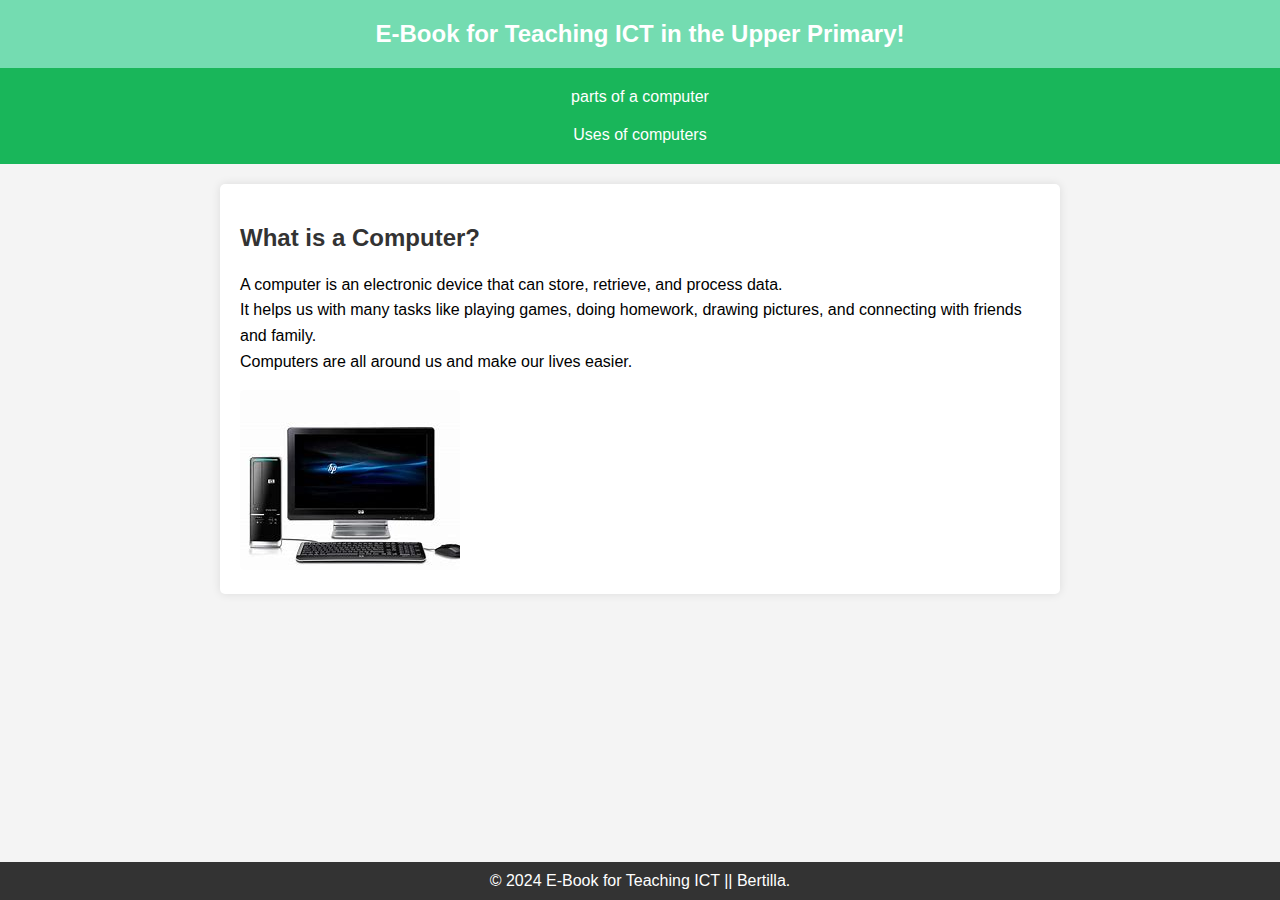
<file: index.html>
<!DOCTYPE html>
<html lang="en">
<head>
    <meta charset="UTF-8">
    <meta name="viewport" content="width=device-width, initial-scale=1.0">
    <title>E-Book for Teaching ICT</title>
    <link rel="stylesheet" href="style.css">
</head>
<body>
    <header>
        <h1>E-Book for Teaching ICT in the Upper Primary!</h1>
    </header>
    
    <nav>
        <a href="parts.html">parts of a computer</a> <br>
        <a href="uses.html">Uses of computers</a> <br>
    </nav>
    
    <div class="content">
        <h2>What is a Computer?</h2>
        <p>A computer is an electronic device that can store, retrieve, and process data.<br>
             It helps us with many tasks like playing games, doing homework, drawing pictures, and connecting with friends and family.<br> 
            Computers are all around us and make our lives easier.</p>
        
        <img src="computer.jpg" alt="computer">
        
    </div>
    
    <footer>
        <p>&copy; 2024 E-Book for Teaching ICT || Bertilla.</p>
    </footer>

</body>
</html>
</file>
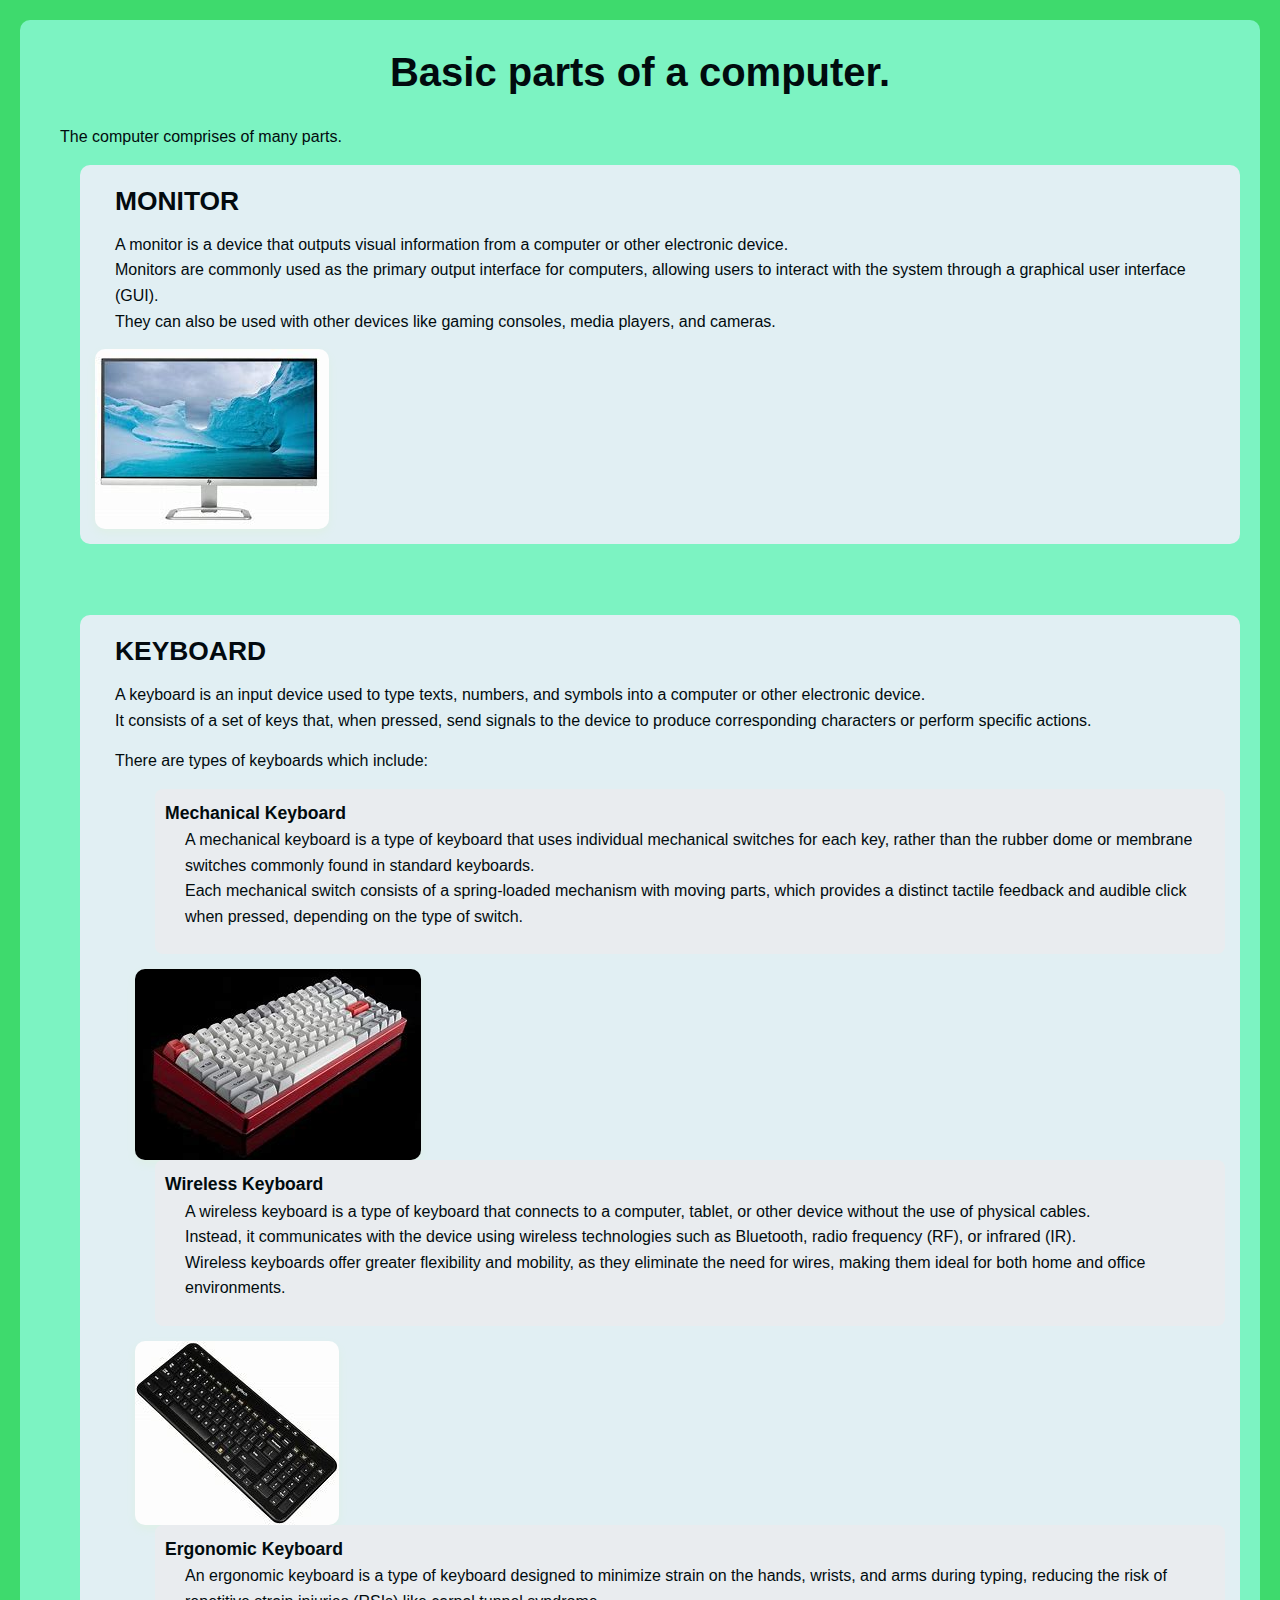
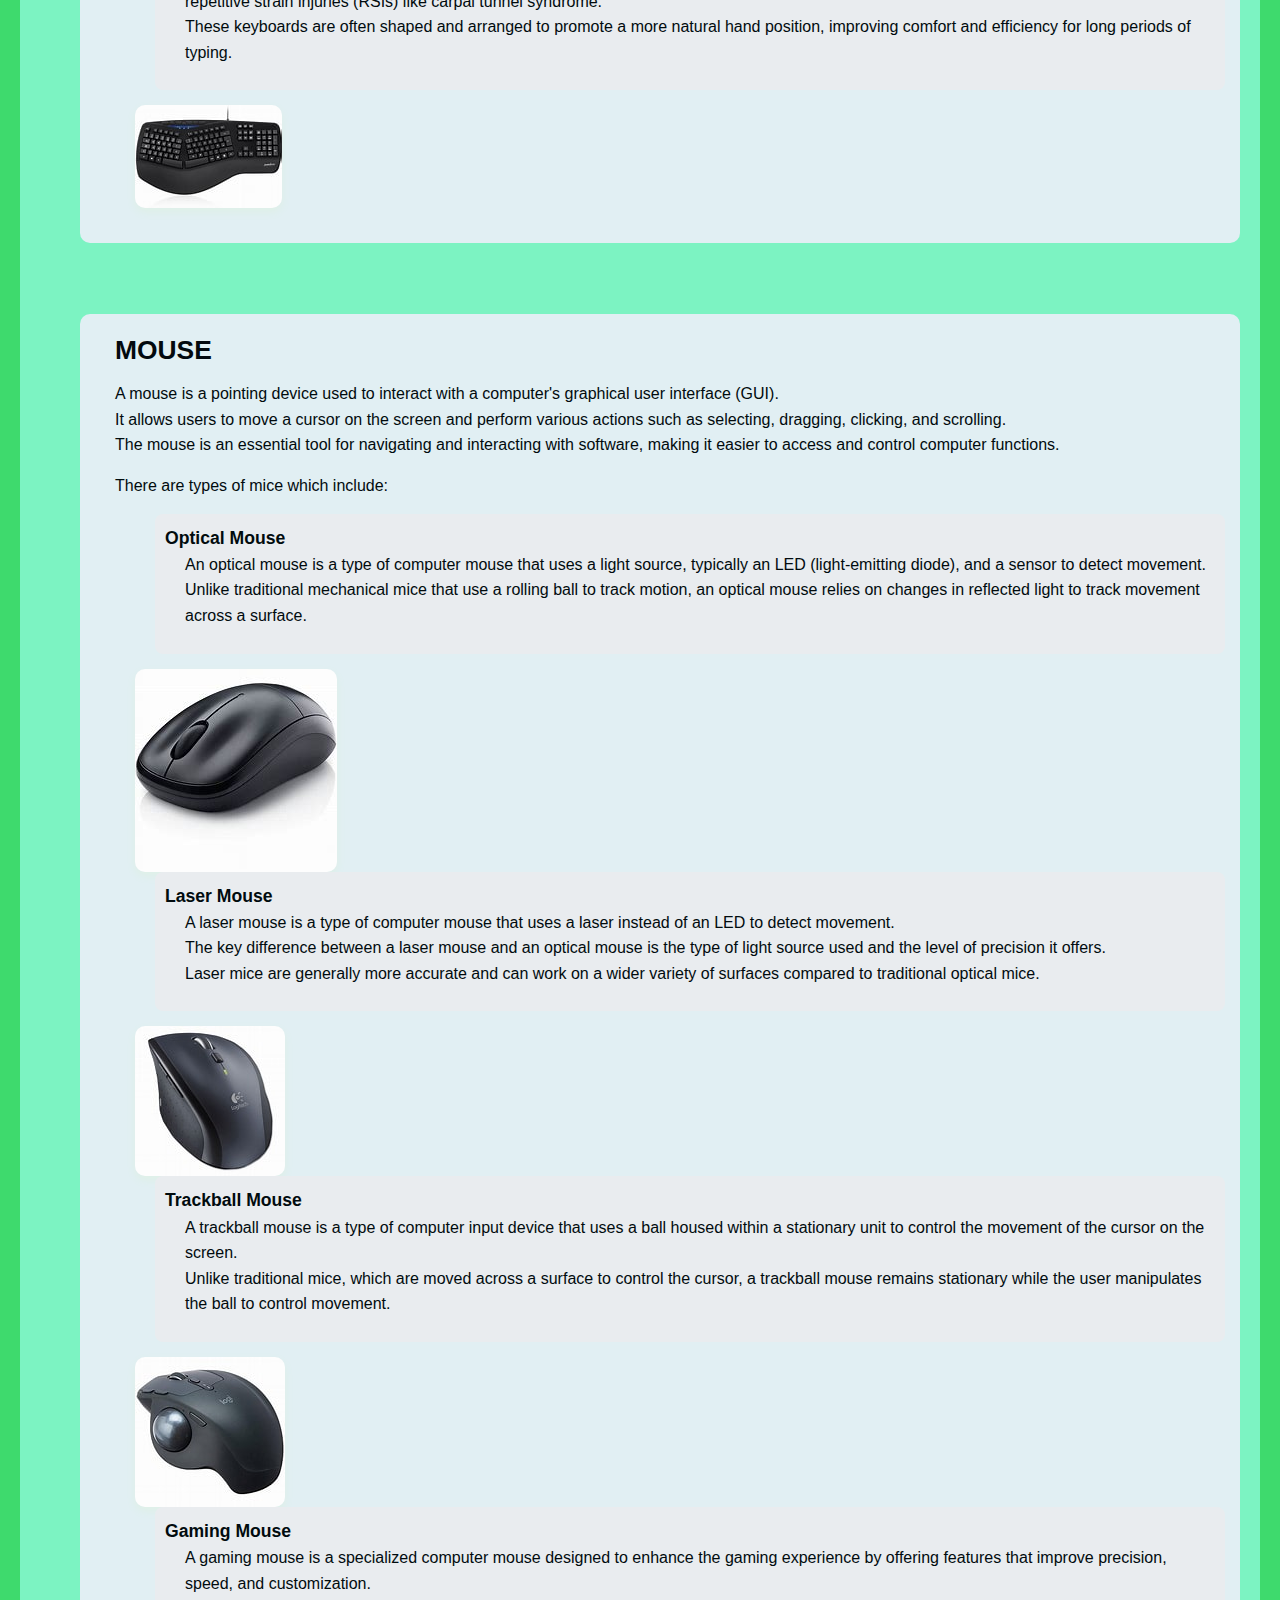
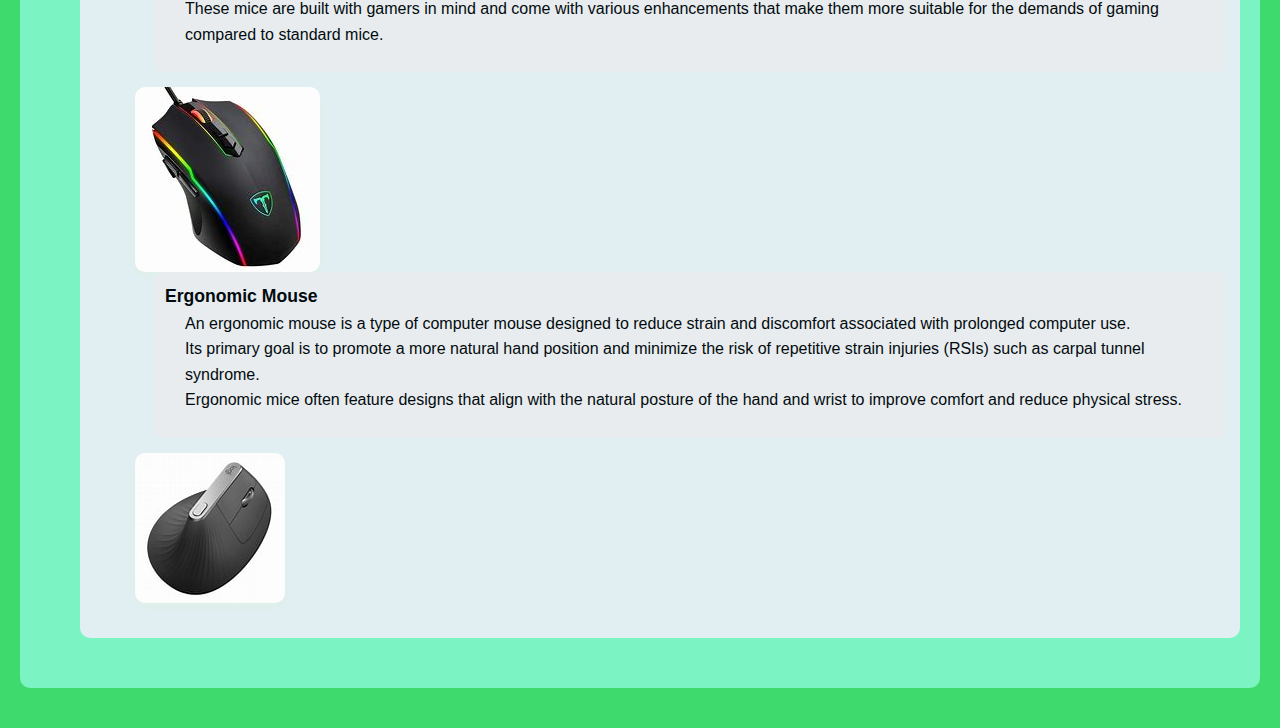
<file: parts.html>
<!DOCTYPE html>
<html lang="en">
<head>
    <meta charset="UTF-8">
    <meta name="viewport" content="width=device-width, initial-scale=1.0">
    <title>Basic Parts of a Computer</title>
    <link rel="stylesheet" href="parts.css">

</head>
<body>
    <header>
        <h1>Basic parts of a computer.</h1>
        <p> The computer comprises of many parts.<br>
            
            <ul>
                <li><h2><b>MONITOR</b></h2><p>
                    A monitor is a device that outputs visual information from a computer or other electronic device.<br> 
                    Monitors are commonly used as the primary output interface for computers, allowing users to interact with the system through a graphical user interface (GUI). <br>
                     They can also be used with other devices like gaming consoles, media players, and cameras.

                </p>
                <img src="monitor.jpg" alt="monitor">
            </li>
            <br>

            <p></p>
                <li><h2><b>KEYBOARD</b></h2><p>
                    A keyboard is an input device used to type texts, numbers, and symbols into a computer or other electronic device. <br>
                    It consists of a set of keys that, when pressed, send signals to the device to produce corresponding characters or perform specific actions.
                </p>
                <p> There are types of keyboards which include:</p>
                <ul>
                    <li><b>Mechanical Keyboard</b>
                        <p>
                        A mechanical keyboard is a type of keyboard that uses individual mechanical switches for each key, rather than the rubber dome or membrane switches commonly found in standard keyboards.<br>
                         Each mechanical switch consists of a spring-loaded mechanism with moving parts, which provides a distinct tactile feedback and audible click when pressed, depending on the type of switch.
                        </p>
                    </li>
                    <img src="mechanical.jpg" alt="keyboard">

                    <li><b>Wireless Keyboard</b>
                        <p>
                            A wireless keyboard is a type of keyboard that connects to a computer, tablet, or other device without the use of physical cables. <br>
                            Instead, it communicates with the device using wireless technologies such as Bluetooth, radio frequency (RF), or infrared (IR). <br>
                            Wireless keyboards offer greater flexibility and mobility, as they eliminate the need for wires, making them ideal for both home and office environments.
                        </p>
                    </li>
                    <img src="wireless.jpg" alt="keyboard">

                    <li><b>Ergonomic Keyboard</b>
                        <p>
                            An ergonomic keyboard is a type of keyboard designed to minimize strain on the hands, wrists, and arms during typing, reducing the risk of repetitive strain injuries (RSIs) like carpal tunnel syndrome.<br>
                             These keyboards are often shaped and arranged to promote a more natural hand position, improving comfort and efficiency for long periods of typing. 
                        </p>
                    </li>
                    <img src="ergonomic1.jpg" alt="keyboard">
                </ul>
                
                </li>
                <br>

                <p></p>

                <li><h2><b>MOUSE</b></h2><p>
                    A mouse is a pointing device used to interact with a computer's graphical user interface (GUI). <br>
                    It allows users to move a cursor on the screen and perform various actions such as selecting, dragging, clicking, and scrolling. <br>
                    The mouse is an essential tool for navigating and interacting with software, making it easier to access and control computer functions.<br>
                   <p> There are types of mice which include:</p>
                    <ul>
                        <li><b>Optical Mouse</b>
                            <p>
                                An optical mouse is a type of computer mouse that uses a light source, typically an LED (light-emitting diode), and a sensor to detect movement.<br>
                                 Unlike traditional mechanical mice that use a rolling ball to track motion, an optical mouse relies on changes in reflected light to track movement across a surface. 
                            </p>
                        </li>
                        <img src="optimal.jpg" alt="optimal">

                        <li><b>Laser Mouse</b>
                            <p>
                                A laser mouse is a type of computer mouse that uses a laser instead of an LED to detect movement. <br>
                                The key difference between a laser mouse and an optical mouse is the type of light source used and the level of precision it offers.<br>
                                 Laser mice are generally more accurate and can work on a wider variety of surfaces compared to traditional optical mice.
                            </p>
                        </li>
                        <img src="laser.jpg" alt="laser">

                        <li><b>Trackball Mouse</b>
                            <p>
                                A trackball mouse is a type of computer input device that uses a ball housed within a stationary unit to control the movement of the cursor on the screen.<br>
                                 Unlike traditional mice, which are moved across a surface to control the cursor, a trackball mouse remains stationary while the user manipulates the ball to control movement.
                            </p>
                        </li>
                        <img src="trackball.jpg" alt="trackball">

                        <li><b>Gaming Mouse</b>
                            <p>
                                A gaming mouse is a specialized computer mouse designed to enhance the gaming experience by offering features that improve precision, speed, and customization. <br>
                                These mice are built with gamers in mind and come with various enhancements that make them more suitable for the demands of gaming compared to standard mice.
                            </p>
                        </li>
                        <img src="game.jpg" alt="game">

                        <li><b>Ergonomic Mouse</b>
                            <p>
                                An ergonomic mouse is a type of computer mouse designed to reduce strain and discomfort associated with prolonged computer use.<br>
                                 Its primary goal is to promote a more natural hand position and minimize the risk of repetitive strain injuries (RSIs) such as carpal tunnel syndrome. <br>
                                Ergonomic mice often feature designs that align with the natural posture of the hand and wrist to improve comfort and reduce physical stress.
                            </p>
                        </li>
                        <img src="ergonomic.jpg" alt="ergonomic">
                    </ul>
                </p>

                
            </li>
            </ul>
        </p>
    </header>
</body>
</html>
</file>
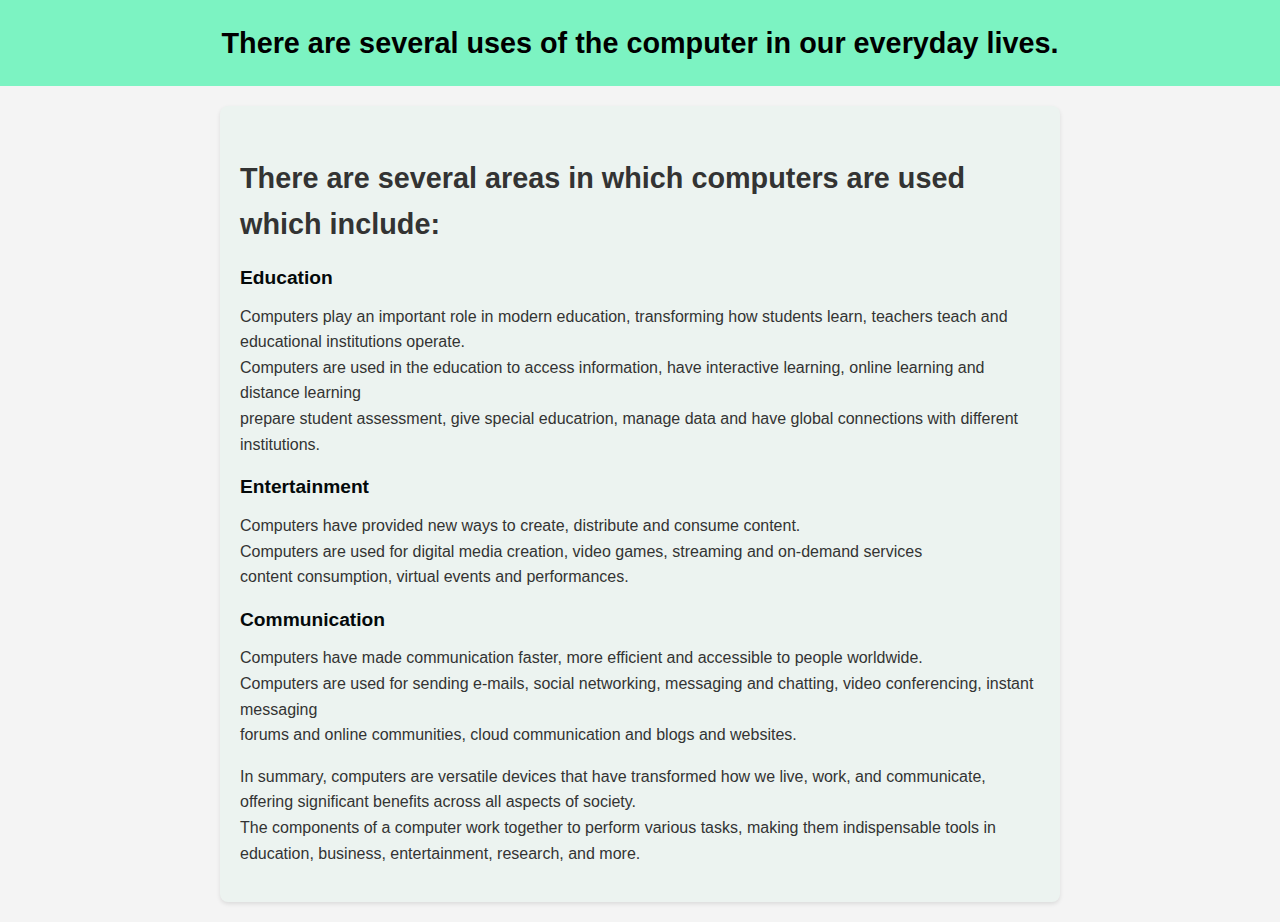
<file: uses.html>
<!DOCTYPE html>
<html lang="en">
<head>
    <meta charset="UTF-8">
    <meta name="viewport" content="width=device-width, initial-scale=1.0">
    <title>Uses of Computers in Everyday Life</title>
    <link rel="stylesheet" href="uses.css">
</head>
<body>
    <header>
        <h4>There are several uses of the computer in our everyday lives.</h4>
    </header>

    <div class="content">
        <h3>There are several areas in which computers are used which include:</h3>
        <ul>
            <li><b>Education</b>
                <p>Computers play an important role in modern education, transforming how students learn, teachers teach and educational institutions operate.<br>
                   Computers are used in the education to access information, have interactive learning, online learning and distance learning<br>
                   prepare student assessment, give special educatrion, manage data and have global connections with different institutions.
                </p>
            </li>
            <li><b>Entertainment</b>
                <p>
                    Computers have provided new ways to create, distribute and consume content.<br>
                    Computers are used for digital media creation, video games, streaming and on-demand services<br>
                    content consumption, virtual events and performances.
                </p>
            </li>
            <li><b>Communication</b>
                <p>
                    Computers have made communication faster, more efficient and accessible to people worldwide.<br>
                    Computers are used for sending e-mails, social networking, messaging and chatting, video conferencing, instant messaging<br>
                    forums and online communities, cloud communication and blogs and websites.
                </p>
            </li>
        </ul>

        <p></p>

        <p>In summary, computers are versatile devices that have transformed how we live, work, and 
            communicate, offering significant benefits across all aspects of society.<br>
            The components of a computer work together to perform various tasks, 
            making them indispensable tools in education, business,
            entertainment, research, and more.
        </p>

        
    </div>
    
</body>
</html>
</file>
<file: style.css>
body {
    font-family: Arial, sans-serif;
    margin: 0;
    padding: 0;
    background-color: #f4f4f4;
}

/* Header styles */
header {
    background-color: hsl(155, 60%, 66%); 
    color: white;
    text-align: center;
    padding: 20px 0;
}

header h1 {
    margin: 0;
    font-size: 24px;
}

/* Navigation styles */
nav {
    background-color: #19b65a;
    color: white;
    padding: 10px 0;
    text-align: center;
}

nav a {
    color: white;
    text-decoration: none;
    padding: 10px 20px;
    display: inline-block;
}

nav a:hover {
    background-color: #575757;
}

/* Content styles */
.content {
    padding: 20px;
    max-width: 800px;
    margin: 20px auto;
    background-color: white;
    border-radius: 5px;
    box-shadow: 0 0 10px rgba(0,0,0,0.1);
}

.content h2 {
    color: #333333;
}

.content p {
    line-height: 1.6;
}

/* Image styles */
img {
    max-width: 100%;
    height: auto;
    border-radius: 5px;
}

/* Footer styles */
footer {
    background-color: #333;
    color: white;
    text-align: center;
    padding: 10px 0;
    position: fixed;
    width: 100%;
    bottom: 0;
}

footer p {
    margin: 0;
}
</file>
<file: parts.css>
body, h1, h2, p, ul, li {
    margin: 0;
    padding: 0;
    box-sizing: border-box;
}

body {
    font-family: Arial, sans-serif;
    line-height: 1.6;
    background-color: #3eda6d;
    color: #333;
    padding: 20px;
}

header {
    background-color: #7cf3c2;
    color: rgb(1, 11, 14);
    padding: 20px;
    border-radius: 10px;
    margin-bottom: 20px;
}

h1 {
    text-align: center;
    margin-bottom: 20px;
    font-size: 2.5em;
}

h2 {
    color: #030a0f;
    margin-bottom: 10px;
}

p {
    margin-bottom: 15px;
}

ul {
    list-style-type: none;
    padding-left: 20px;
    margin-bottom: 20px;
}

li {
    margin-bottom: 30px;
    background-color: #e1eff3;
    padding: 15px;
    border-radius: 10px;
}

b {
    font-weight: bold;
    font-size: 1.1em;
}

img {
    display: block;
    max-width: 100%;
    height: auto;
    margin-top: 10px;
    border-radius: 10px;
    box-shadow: 0 4px 8px rgba(204, 252, 127, 0.1);
}

/* Additional styling */
h2, p, li {
    margin-left: 20px;
}

ul ul {
    padding-left: 40px;
}

ul ul li {
    margin-bottom: 15px;
    background-color: #e9ecef;
    padding: 10px;
    border-radius: 8px;
}

header ul ul img {
    margin-top: 5px;
}
</file>
<file: uses.css>
body {
    font-family: Arial, sans-serif;
    line-height: 1.6;
    margin: 0;
    padding: 0;
    background-color: #f4f4f4;
    color: #333;
}

header {
    background: #7cf3c2;
    color: black;
    padding: 20px 0;
    text-align: center;
}

header h4 {
    margin: 0;
    font-size: 1.8em;
}

.content {
    margin: 20px auto;
    padding: 20px;
    max-width: 800px;
    background: rgb(236, 243, 240);
    border-radius: 8px;
    box-shadow: 0 2px 4px rgba(0, 0, 0, 0.1);
}

.content h3 {
    font-size: 1.8em;
    margin-bottom: 10px;
}

.content ul {
    list-style: none;
    padding: 0;
}

.content ul li {
    margin-bottom: 15px;
}

.content ul li b {
    font-size: 1.2em;
    color: #04090a;
}

.content ul li p {
    margin: 10px 0;
    line-height: 1.6;
}

@media (max-width: 768px) {
    .content {
        padding: 15px;
    }

    header h4 {
        font-size: 1.5em;
    }

    .content h3 {
        font-size: 1.4em;
    }

    .content ul li b {
        font-size: 1.1em;
    }
}
</file>
